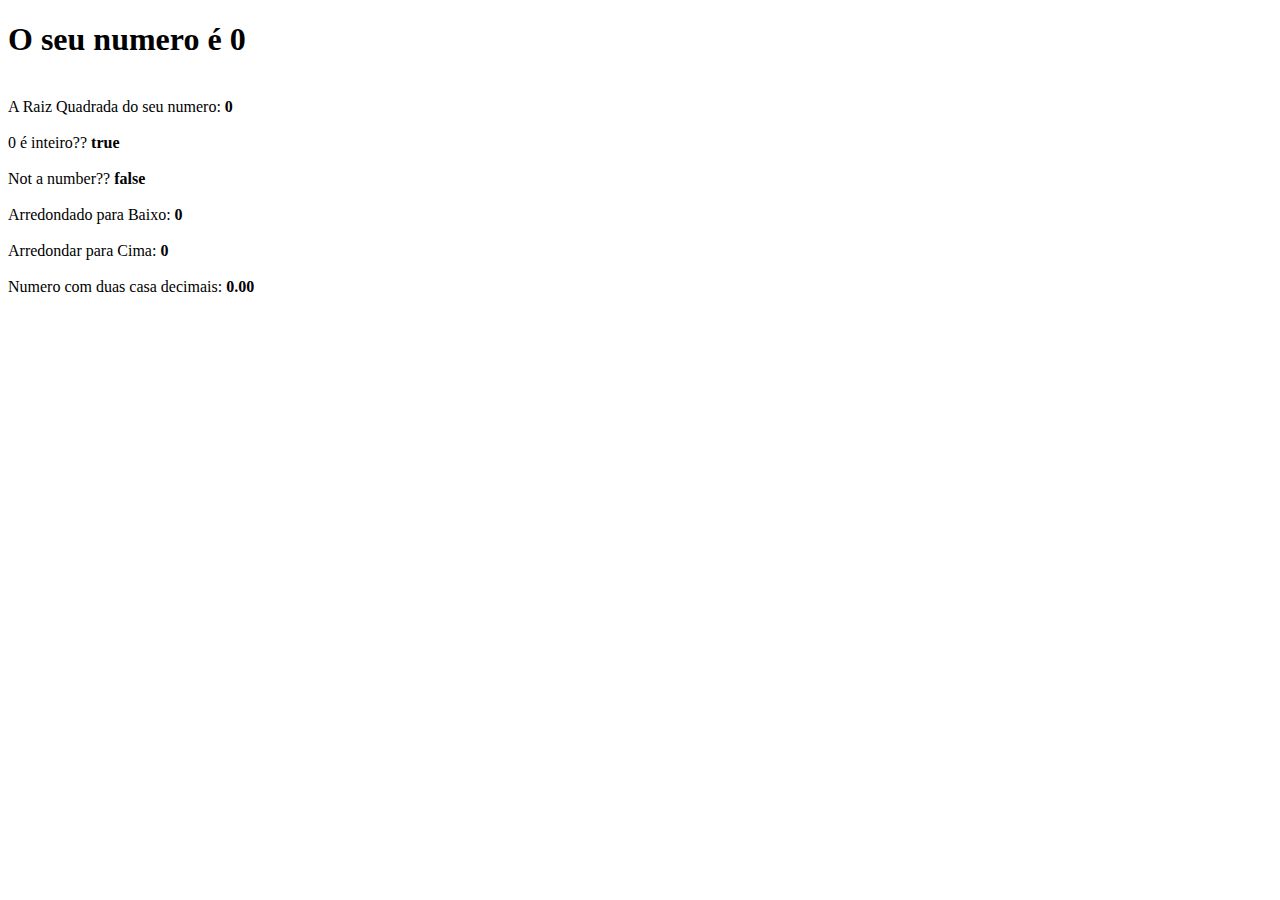
<file: Javascript/Exercises/execMath.html>
<!DOCTYPE html>
<html lang="pt-br">
<head>
    <meta charset="UTF-8">
    <meta name="viewport" content="width=device-width, initial-scale=1.0">
    <title>Exercicios Math</title>
</head>
<body>
    <section>
        <h1>O seu numero é <span id="numeroInicial">0</span></h1>
        <br>
        <div id="raizQuadrada"></div>
        <br>
        <div id="inteiro"></div>
        <br>
        <div id="numberNan"></div>
        <br>
        <div id="arredondarBaixo"></div>
        <br>
        <div id="arredondarCima"></div>
        <br>
        <div id="duasCasas"></div>
    </section>
    <script src="/Javascript/Exercises/execMath.js"></script>
</body>
</html>
</file>
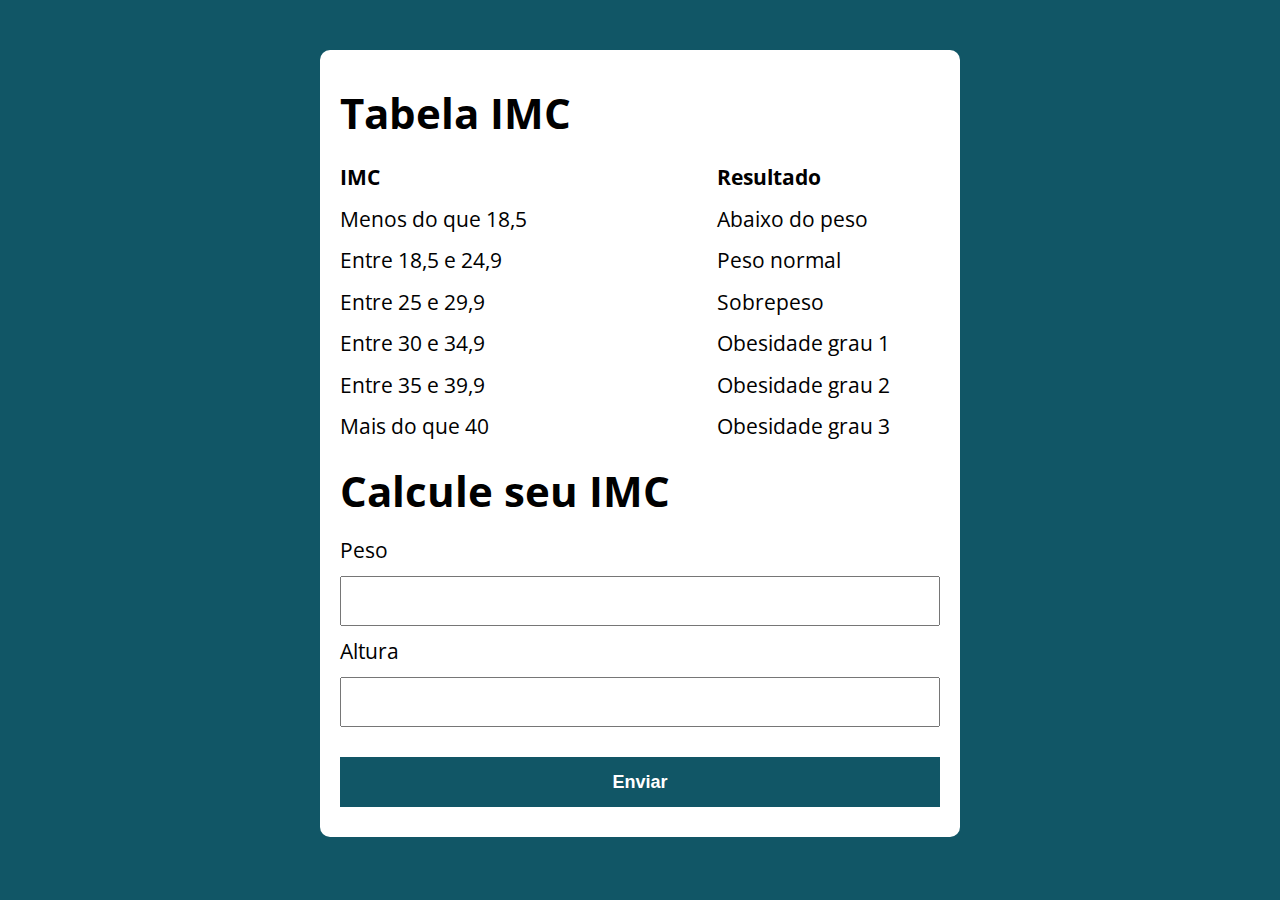
<file: Pages/model/execIMC.html>
<!DOCTYPE html>
<html lang="pt-BR">

<head>
  <meta charset="UTF-8">
  <meta name="viewport" content="width=device-width, initial-scale=1.0">
  <meta http-equiv="X-UA-Compatible" content="ie=edge">
  <title>Modelo</title>
  <link rel="stylesheet" href="./assets/css/style.css">
</head>

<body>

  <section class="container">
    <h1>Tabela IMC</h1>

    <div class="container2">
      <div class="imc1">
        <strong>IMC</strong><br>
        Menos do que 18,5<br>
        Entre 18,5 e 24,9<br>
        Entre 25 e 29,9<br>
        Entre 30 e 34,9<br>
        Entre 35 e 39,9<br>
        Mais do que 40
      </div>
      <div class="imc2">
        <strong>Resultado</strong><br>
        Abaixo do peso<br>
        Peso normal<br>
        Sobrepeso<br>
        Obesidade grau 1<br>
        Obesidade grau 2<br>
        Obesidade grau 3
      </div>
    </div>

    <h1>Calcule seu IMC</h1>
    <form action="/" class="formulario" method="POST">
      <label for="peso">Peso</label>
      <input type="text" class="peso" name="peso">
      <label for="altura">Altura</label>
      <input type="text" class="altura" name="altura">
      <button type="submit">Enviar</button>
    </form>

    <div class="resultado"></div>
  </section>

  <script src="./assets/js/main.js"></script>
</body>

</html>
</file>
<file: Pages/model/assets/css/style.css>
@import url("https://fonts.googleapis.com/css?family=Open+Sans:400,700&display=swap");
:root {
  --primary-color: rgb(17, 86, 102);
  --primary-color-darker: rgb(9, 48, 56);
}

* {
  box-sizing: border-box;
  outline: 0;
}

body {
  margin: 0;
  padding: 0;
  background: var(--primary-color);
  font-family: "Open sans", sans-serif;
  font-size: 1.3em;
  line-height: 1.5em;
}

.container {
  max-width: 640px;
  margin: 50px auto;
  background: #fff;
  padding: 20px;
  border-radius: 10px;
}

.container2 {
  display: flex;
  flex-direction: row;
  justify-content: space-between;
  line-height: 2;
}

.imc2 {
  margin-right: 50px;
}

form input,
form label,
form button {
  display: block;
  width: 100%;
  margin-bottom: 10px;
}

form input {
  font-size: 24px;
  height: 50px;
  padding: 0 20px;
}

form input:focus {
  outline: 1px solid var(--primary-color);
}

form button {
  border: none;
  background: var(--primary-color);
  color: #fff;
  font-size: 18px;
  font-weight: 700;
  height: 50px;
  cursor: pointer;
  margin-top: 30px;
}

form button:hover {
  background: var(--primary-color-darker);
}

.paragrafo-resultado {
  background-color: aqua;
  padding: 10px;
}
</file>
